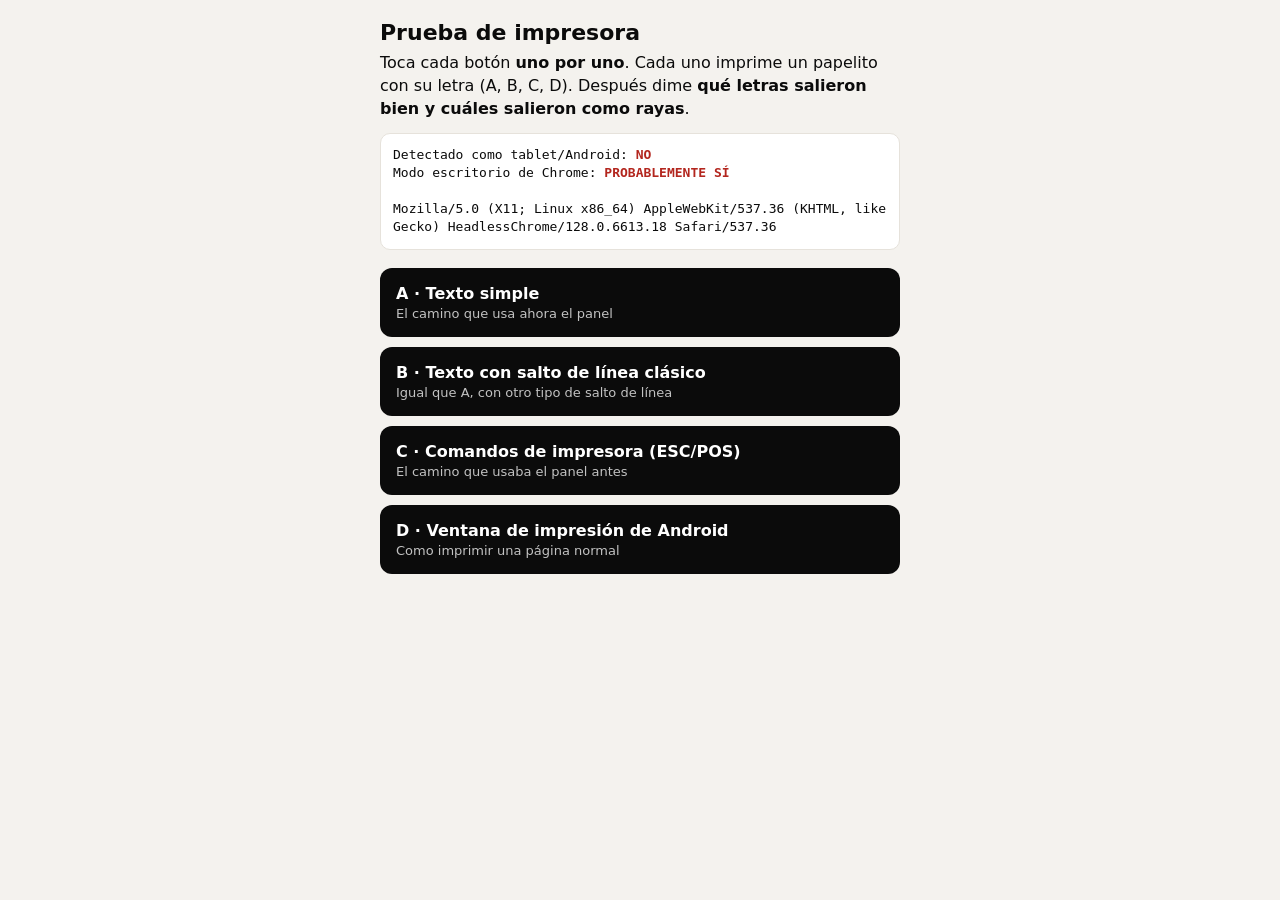
<file: prueba-impresora.html>
<!DOCTYPE html>
<html lang="es">
<head>
<meta charset="UTF-8"><meta name="viewport" content="width=device-width, initial-scale=1">
<meta name="robots" content="noindex,nofollow">
<title>Prueba de impresora</title>
<style>
  *{box-sizing:border-box}
  body{font-family:system-ui,sans-serif;background:#f4f2ee;color:#0b0b0b;margin:0;padding:20px;max-width:560px;margin:auto}
  h1{font-size:22px;margin:0 0 6px}
  p{line-height:1.45;margin:0 0 12px}
  .info{background:#fff;border:1px solid #e6e2db;border-radius:10px;padding:12px;font:13px/1.4 monospace;word-break:break-all;margin-bottom:18px}
  .ok{color:#1a7f37;font-weight:700}.no{color:#b3261e;font-weight:700}
  button{display:block;width:100%;text-align:left;background:#0b0b0b;color:#fff;border:0;border-radius:12px;padding:16px;margin:0 0 10px;font:inherit;font-size:16px;font-weight:600;cursor:pointer}
  button small{display:block;font-weight:400;opacity:.75;font-size:13px;margin-top:3px}
</style>
</head>
<body>
<h1>Prueba de impresora</h1>
<p>Toca cada botón <b>uno por uno</b>. Cada uno imprime un papelito con su letra (A, B, C, D). Después dime <b>qué letras salieron bien y cuáles salieron como rayas</b>.</p>

<div class="info" id="info"></div>

<button data-p="A">A · Texto simple<small>El camino que usa ahora el panel</small></button>
<button data-p="B">B · Texto con salto de línea clásico<small>Igual que A, con otro tipo de salto de línea</small></button>
<button data-p="C">C · Comandos de impresora (ESC/POS)<small>El camino que usaba el panel antes</small></button>
<button data-p="D">D · Ventana de impresión de Android<small>Como imprimir una página normal</small></button>

<script>
const ua = navigator.userAgent;
const android = /Android/i.test(ua) || navigator.userAgentData?.platform === "Android"
  || (/Linux/i.test(navigator.platform || ua) && navigator.maxTouchPoints > 1);
document.getElementById("info").innerHTML =
  "Detectado como tablet/Android: " + (android ? '<span class="ok">SÍ</span>' : '<span class="no">NO</span>') +
  "<br>Modo escritorio de Chrome: " + (/Android/i.test(ua) ? '<span class="ok">NO</span>' : '<span class="no">PROBABLEMENTE SÍ</span>') +
  "<br><br>" + ua;

const FIN = "#Intent;scheme=rawbt;package=ru.a402d.rawbtprinter;end;";
const texto = letra => [
  "================================",
  "        PRUEBA " + letra,
  "================================",
  "Linea 1: HOLA DONDECAMILA",
  "Linea 2: 1234567890",
  "Linea 3: $12.00  Bs. 11.040,00",
  "--------------------------------",
  "         FIN PRUEBA " + letra,
  "", "", ""
];
function prueba(p) {
  if (p === "A") location.href = "intent:" + encodeURIComponent(texto("A").join("\n")) + FIN;
  if (p === "B") location.href = "intent:" + encodeURIComponent(texto("B").join("\r\n")) + FIN;
  if (p === "C") {
    const t = texto("C").join("\n") + "\n";
    const bytes = [0x1B, 0x40, ...Array.from(t, c => c.charCodeAt(0)), 0x1B, 0x64, 3];
    location.href = "intent:base64," + btoa(String.fromCharCode(...bytes)) + FIN;
  }
  if (p === "D") {
    const w = window.open("", "_blank");
    if (!w) return alert("Permite las ventanas emergentes.");
    w.document.write('<pre style="font:14px monospace;margin:0">' + texto("D").join("\n") + "</pre>");
    w.document.close(); setTimeout(() => { w.focus(); w.print(); }, 500);
  }
}
document.querySelectorAll("button").forEach(b => b.onclick = () => prueba(b.dataset.p));
</script>
</body>
</html>
</file>
